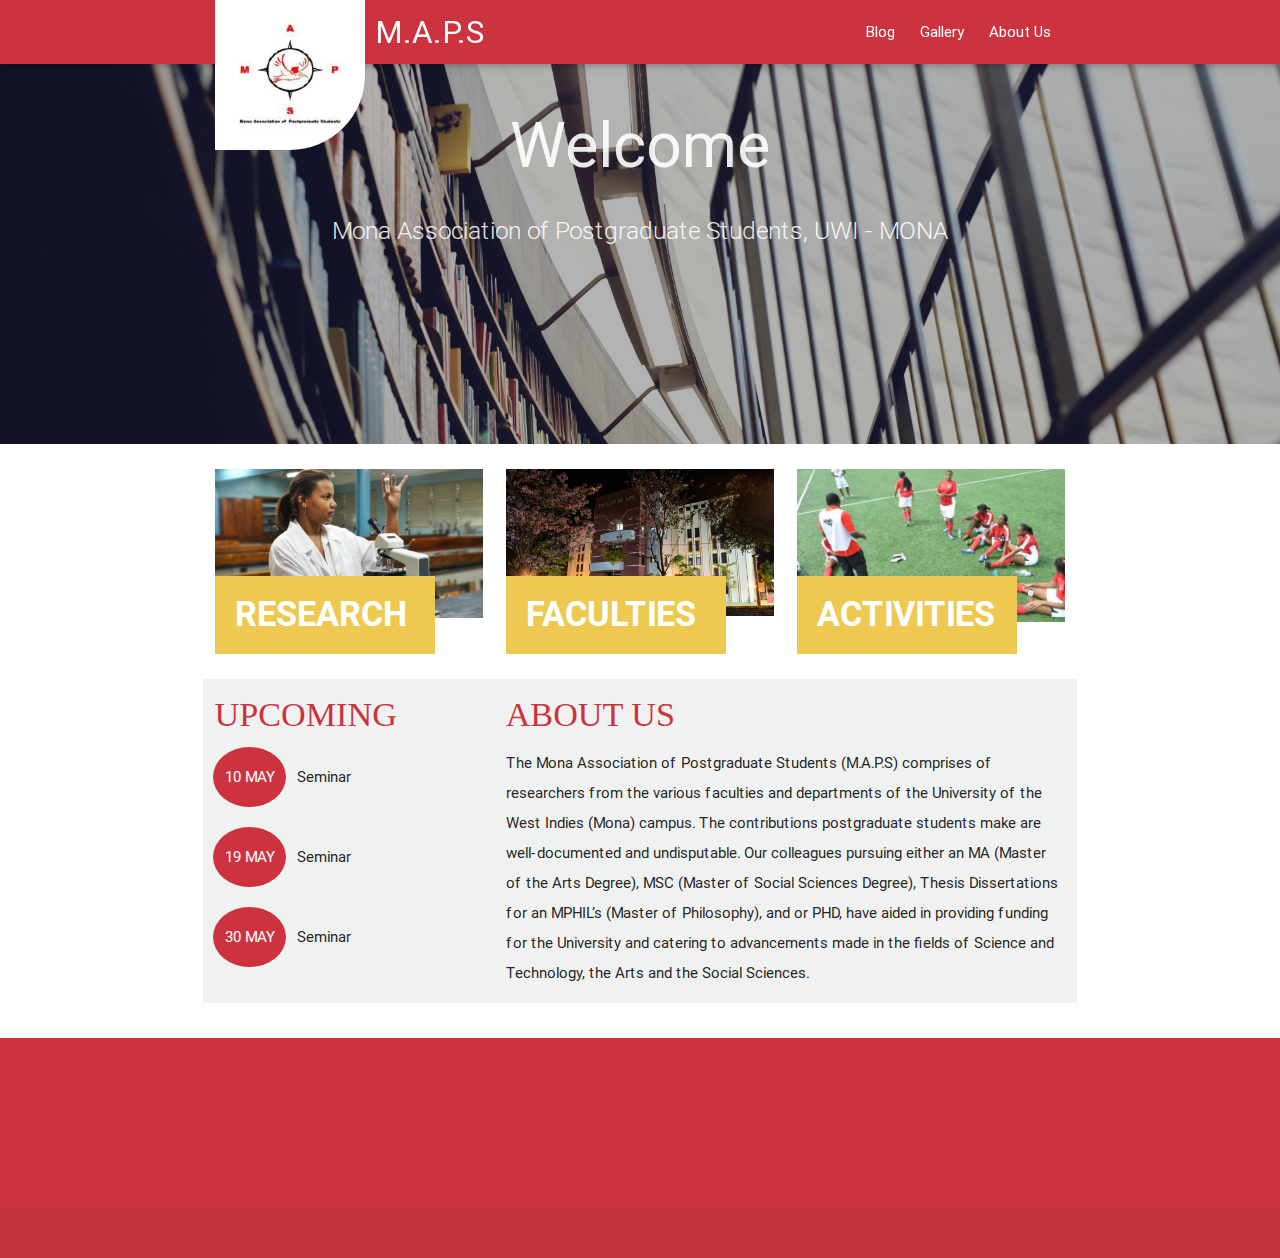
<file: index.html>
<!DOCTYPE html>
<html lang="en">
<head>
  <meta http-equiv="Content-Type" content="text/html; charset=UTF-8"/>
  <meta name="viewport" content="width=device-width, initial-scale=1, maximum-scale=1.0, user-scalable=no"/>
  <title>UWI MAPS</title>

  <!-- CSS  -->
  <link href="css/materialize.min.css" type="text/css" rel="stylesheet" media="screen,projection"/>
  <link href="css/style.css" type="text/css" rel="stylesheet" media="screen,projection"/>
  <link href="css/animate.css" type="text/css" rel="stylesheet" media="screen,projection"/>
  <link rel="icon" type="image/jpg" href="img/logo.jpg">
  <script src="https://code.jquery.com/jquery-2.1.1.min.js"></script>
</head>
<body>
<div class="navbar-fixed wow flipInX">
  <nav id="navbar" role="navigation">
    <div class="nav-wrapper container">
    <img src="img/logo.jpg" class="logo responsive-img" style="height: 150px; width: 150px;">
      <a id="logo-container" href="#" class="brand-logo">M.A.P.S</a>
      <ul class="right hide-on-med-and-down">
        <li><a href="#">About Us</a></li>
      </ul>
      <ul class="right hide-on-med-and-down">
        <li><a href="gallery.html">Gallery</a></li>
      </ul>
      <ul class="right hide-on-med-and-down">
        <li><a href="#">Blog</a></li>
      </ul>

      <ul id="nav-mobile" class="side-nav">
        <li><a href="#">Navbar Link</a></li>
      </ul>
      <a href="#" data-activates="nav-mobile" class="button-collapse"><i class="mdi-navigation-menu"></i></a>
    </div>
  </nav>
</div>

  <div id="index-banner" class="parallax-container">
    <div class="section no-pad-bot">
      <div class="container">
        <br><br>
        <h1 class="header center">Welcome</h1>
        <div class="row center">
          <h5 class="header col s12 light">Mona Association of Postgraduate Students, UWI - MONA</h5>
        </div>
     </div>
    </div>
  </div>


  <div class="container">
    <div class="section">

      <!--   Icon Section   -->
      <div class="row wow slideInLeft" data-wow-delay="1s">
        <div class="col s12 m4 l4">
          <div class="center-span-img">
              <img src="img/img1.png" class="responsive-img">
              <h4>RESEARCH</h4>
          </div>
        </div>
        <div class="col s12 m4 l4">
          <div class="center-span-img">
              <img src="img/img2.jpg" class="responsive-img">
              <h4>FACULTIES</h4>
          </div>
        </div>
        <div class="col s12 m4 l4">
          <div class="center-span-img">
              <img src="img/img3.jpg" class="responsive-img">
              <h4>ACTIVITIES</h4>
          </div>
        </div>
      </div>
    </div>
  </div>

<div class="container">
 <div class="section">
  <div class="row" id="block">

      <div class="col s4 wow slideInLeft" data-wow-delay="1s" id="block">
        <!-- Grey navigation panel -->
        <h4>UPCOMING</h4>
          <div class="row">
            <div class="col s3" id="event-block">
              <p>10 MAY</p>
            </div>
            <div class="col s8">
              <p>Seminar</p>
            </div>
          </div>

          <div class="row">
            <div class="col s3" id="event-block">
              <p>19 MAY</p>
            </div>
            <div class="col s8">
              <p>Seminar</p>
            </div>
          </div>

          <div class="row">
            <div class="col s3" id="event-block">
              <p>30 MAY</p>
            </div>
            <div class="col s8">
              <p>Seminar</p>
            </div>
          </div>
      </div>

      <div class="col s8 wow slideInRight" data-wow-delay="0.75s" id="block">
        <!-- Teal page content  -->
        <h4>ABOUT US</h4>
        <p>
          The Mona Association of Postgraduate Students (M.A.P.S) comprises of researchers from the various faculties and departments of the University of the West Indies (Mona) campus. The contributions postgraduate students make are well-documented and undisputable. Our colleagues pursuing either an MA (Master of the Arts Degree), MSC (Master of Social Sciences Degree), Thesis Dissertations for an MPHIL’s (Master of Philosophy), and or PHD, have aided in providing funding for the University and catering to advancements made in the fields of Science and Technology, the Arts and the Social Sciences.
        </p>
      </div>
    </div>
  </div>
</div>



  <footer class="page-footer">
    <div class="container">
      <div class="row wow slideInRight" data-wow-delay="1s">
        <div class="col l6 s12">
          <h5 class="white-text">UWI MAPS</h5>
          <p class="grey-text text-lighten-4">We are a team of college students working on this project like it's our full time job. </p>


        </div>
        <div class="col l3 s12">
          <h5 class="white-text">       </h5>
        </div>
        <div class="col l3 s12">
          <h5 class="white-text">Contact Us</h5>
          <ul>
            <li><a class="white-text" href="#!">Tel: 876-888-8888</a></li>
            <li><a class="white-text" href="#!">Email: maps@uwimap.com</a></li>
          </ul>
        </div>
      </div>
    </div>
    <div class="footer-copyright">
      <div class="container">

      </div>
    </div>
  </footer>


  <!--  Scripts-->
  
  <script src="js/materialize.js"></script>
  <script src="js/init.js"></script>
  <script src="js/wow.min.js"></script>
  <script>
   new WOW().init();
  </script>

  </body>
</html>
</file>
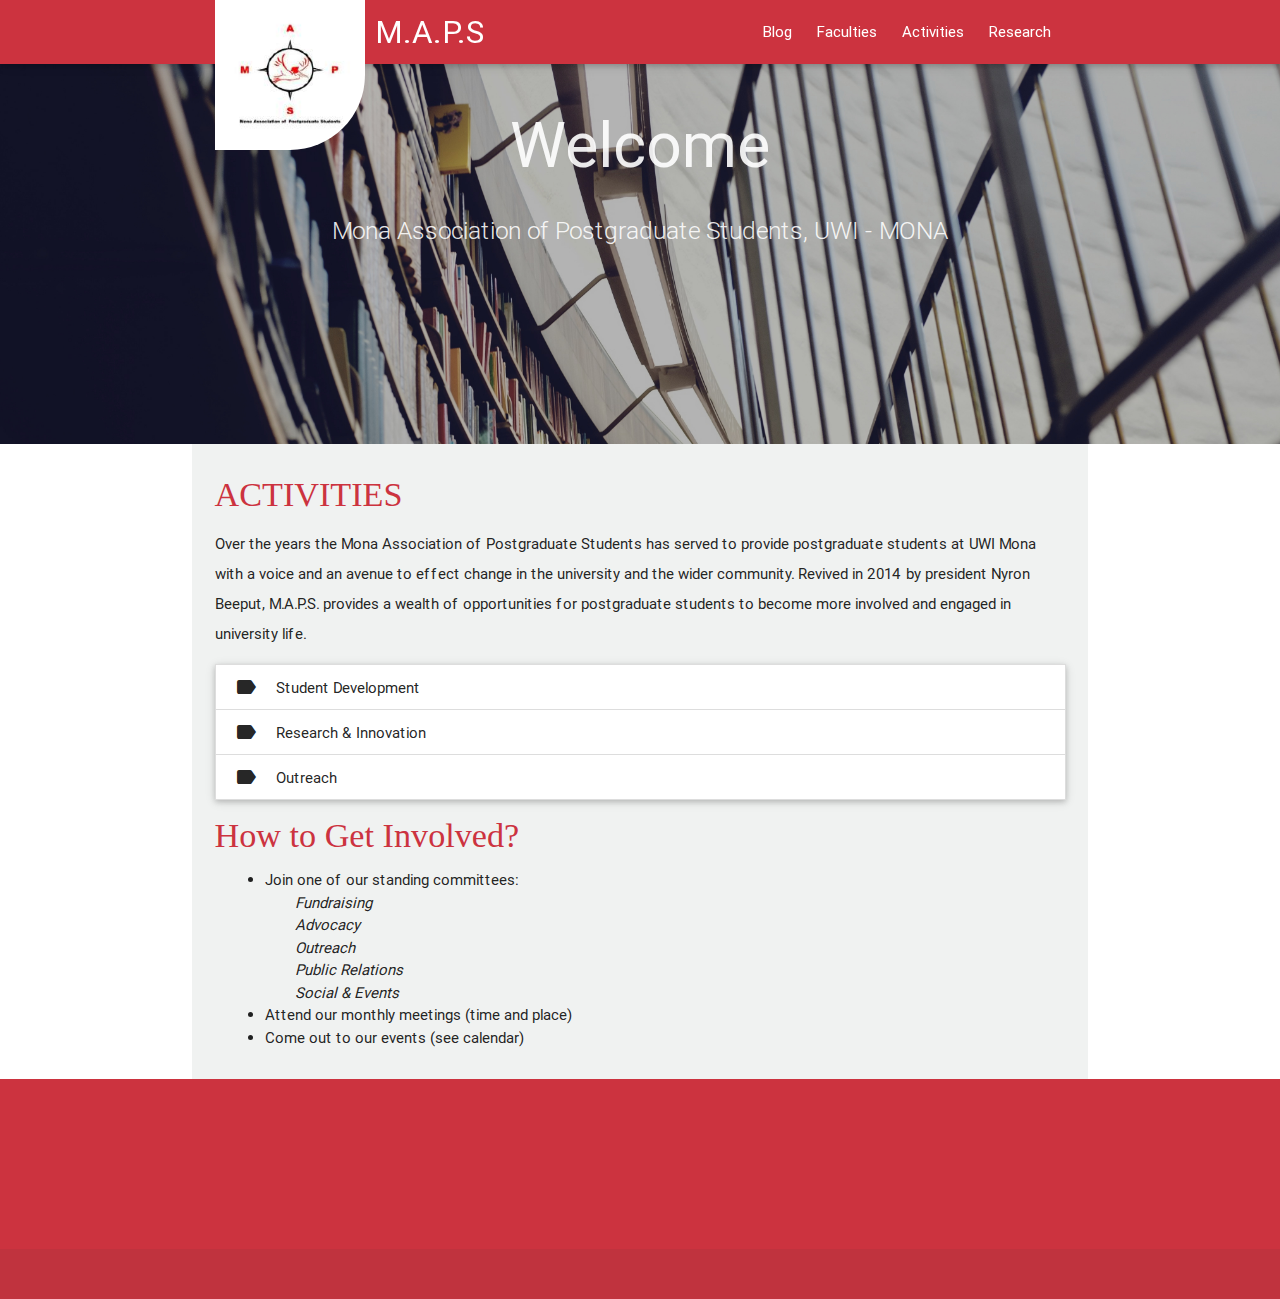
<file: activities.html>
<!DOCTYPE html>
<html lang="en">
<head>
  <meta http-equiv="Content-Type" content="text/html; charset=UTF-8"/>
  <meta name="viewport" content="width=device-width, initial-scale=1, maximum-scale=1.0, user-scalable=no"/>
  <title>UWI MAPS</title>

  <!-- CSS  -->
  <link href="css/materialize.min.css" type="text/css" rel="stylesheet" media="screen,projection"/>
  <link href="css/style.css" type="text/css" rel="stylesheet" media="screen,projection"/>
  <link href="css/animate.css" type="text/css" rel="stylesheet" media="screen,projection"/>
  <link rel="icon" type="image/jpg" href="img/logo.jpg">
  <link href="https://fonts.googleapis.com/icon?family=Material+Icons" rel="stylesheet">
  <script src="https://code.jquery.com/jquery-2.1.1.min.js"></script>
</head>
<body>
<div class="navbar-fixed wow flipInX">
  <nav id="navbar" role="navigation">
    <div class="nav-wrapper container">
    <img src="img/logo.jpg" class="logo responsive-img hide-on-med-and-down" style="height: 150px; width: 150px;">
      <a id="logo-container" href="#" class="brand-logo">M.A.P.S</a>
      <ul class="right hide-on-med-and-down">
        <li><a href="research.html">Research</a></li>
      </ul>
      <ul class="right hide-on-med-and-down">
        <li><a href="activities.html">Activities</a></li>
      </ul>
      <ul class="right hide-on-med-and-down">
        <li><a href="faculties.html">Faculties</a></li>
      </ul>
      <ul class="right hide-on-med-and-down">
        <li><a href="#">Blog</a></li>
      </ul>

      <ul id="nav-mobile" class="side-nav">
        <li><a href="research.html">Research</a></li>
        <li><a href="activities.html">Activities</a></li>
        <li><a href="faculties.html">Faculties</a></li>
        <li><a href="#">Blog</a></li>
      </ul>
      <a href="#" data-activates="nav-mobile" class="button-collapse"><i class="mdi-navigation-menu"></i></a>
    </div>
  </nav>
</div>

  <div id="index-banner" class="parallax-container">
    <div class="section no-pad-bot">
      <div class="container">
        <br><br>
        <h1 class="header center">Welcome</h1>
        <div class="row center">
          <h5 class="header col s12 light">Mona Association of Postgraduate Students, UWI - MONA</h5>
        </div>
     </div>
    </div>
  </div>


  <div class="container" id="block">
    <div class="section">
      <h4>ACTIVITIES</h4>
      <p>
        Over the years the Mona Association of Postgraduate Students has served to provide postgraduate students at UWI Mona with a voice and an avenue to effect change in the university and the wider community. Revived in 2014 by president Nyron Beeput, M.A.P.S. provides a wealth of opportunities for postgraduate students to become more involved and engaged in university life.
      </p>

      <!--   Collapse Section   -->
      <ul class="collapsible" data-collapsible="accordion">
        <li>
          <div class="collapsible-header"><i class="large material-icons">label</i>Student Development</div>
          <div class="collapsible-body"><p>M.A.P.S. hosts a series of seminars and workshops aimed at educating and developing postgraduate students academically, professionally and socially. These workshops help students through many of the tricky issues and processes that accompany being a postgraduate student. We also offer a Financial Assistance Programme through the Guild of Students specific to helping graduate students in need of assistance with funding their education.</p></div>
        </li>
        <li>
          <div class="collapsible-header"><i class="large material-icons">label</i>Research & Innovation</div>
          <div class="collapsible-body"><p>This year, we intend to focus on the partnership of research & innovation at the university with the outside community. We hope to publish an academic journal to showcase the research being conducted at the university, and to host a business mixer to provide networking opportunities for graduate students, and facilitate discussion between university students and staff and members of corporate Jamaica.</p></div>
        </li>
        <li>
          <div class="collapsible-header"><i class="large material-icons">label</i>Outreach</div>
          <div class="collapsible-body"><p>The HOPE project, which is a partnership with the Guild External Affairs Committee, is an outreach programme which targets students at the CSEC and GSAT level to provide with education and mentorship through tutoring. MAPS CARES is another outreach project in which we raise funds to assist the Mona Basic School with renovations and maintenance.</p></div>
        </li>
      </ul>

      <h4>How to Get Involved?</h4>
      <ul class="obj">
        <li>Join one of our standing committees:</li>
          <ul class="obj1">
            <li>Fundraising</li>
            <li>Advocacy</li>
            <li>Outreach</li>
            <li>Public Relations</li>
            <li>Social & Events</li>
          </ul>
        <li>Attend our monthly meetings (time and place)</li>
        <li>Come out to our events (see calendar)</li>
      </ul>
    </div>
  </div>

  <footer class="page-footer">
    <div class="container">
      <div class="row wow slideInRight" data-wow-delay="1s">
        <div class="col l6 s12">
          <h5 class="white-text">UWI MAPS</h5>
          <p class="grey-text text-lighten-4">We are a team of college students working on this project like it's our full time job. </p>


        </div>
        <div class="col l3 s12">
          <h5 class="white-text">       </h5>
        </div>
        <div class="col l3 s12">
          <h5 class="white-text">Contact Us</h5>
          <ul>
            <li><a class="white-text" href="#!">Tel: 876-888-8888</a></li>
            <li><a class="white-text" href="#!">Email: maps@uwimap.com</a></li>
          </ul>
        </div>
      </div>
    </div>
    <div class="footer-copyright">
      <div class="container">

      </div>
    </div>
  </footer>


  <!--  Scripts-->
  
  <script src="js/materialize.js"></script>
  <script src="js/init.js"></script>
  <script src="js/wow.min.js"></script>
  <script>
   new WOW().init();
  </script>
  <script type="text/javascript">
    $(document).ready(function(){
        $('.collapsible').collapsible({
          accordion : false // A setting that changes the collapsible behavior to expandable instead of the default accordion style
        });
    });
  </script>

  </body>
</html>
</file>
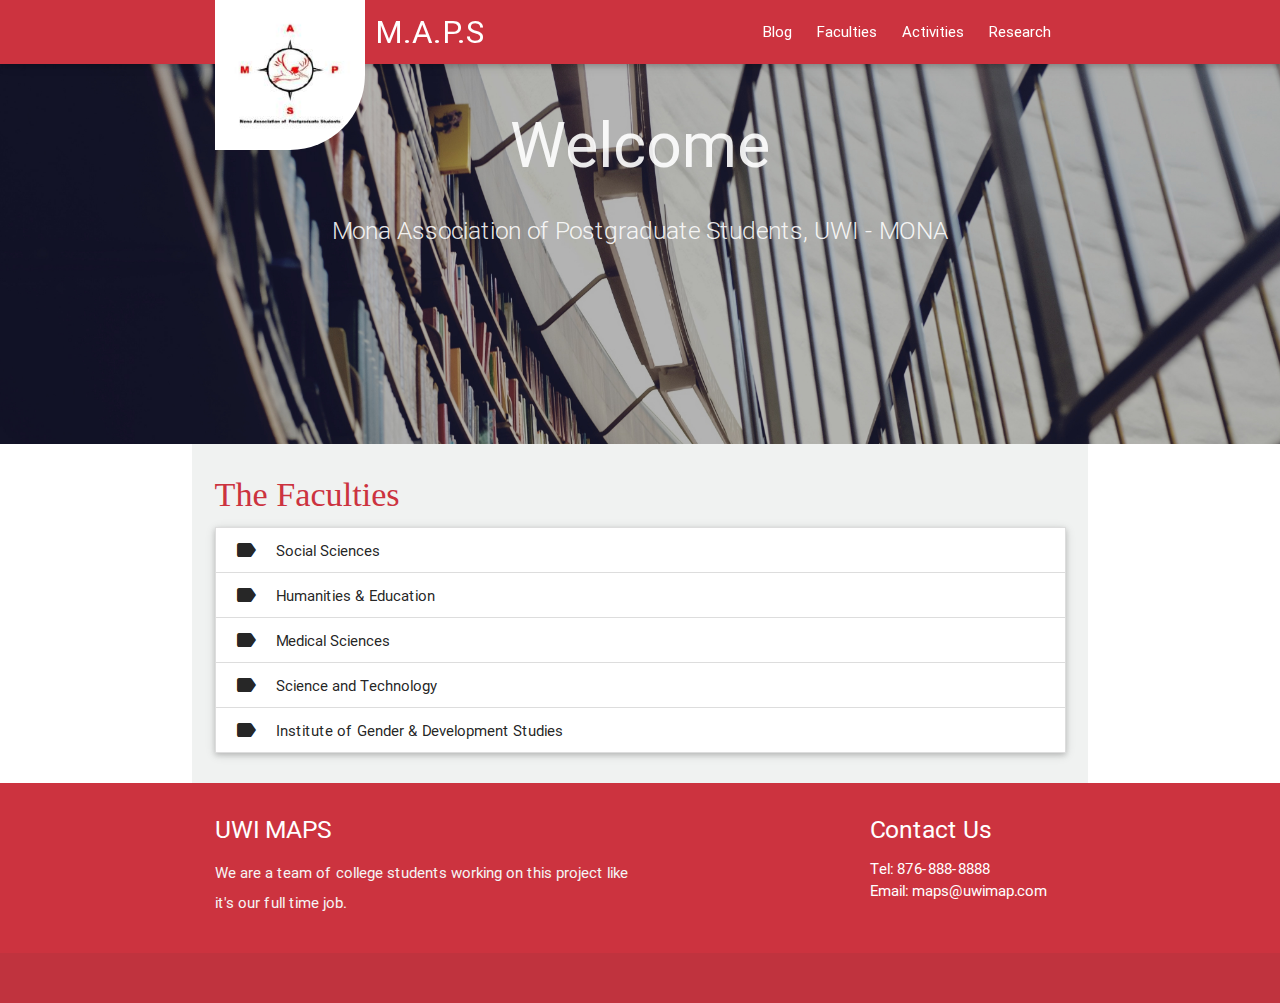
<file: faculties.html>
<!DOCTYPE html>
<html lang="en">
<head>
  <meta http-equiv="Content-Type" content="text/html; charset=UTF-8"/>
  <meta name="viewport" content="width=device-width, initial-scale=1, maximum-scale=1.0, user-scalable=no"/>
  <title>UWI MAPS</title>

  <!-- CSS  -->
  <link href="css/materialize.min.css" type="text/css" rel="stylesheet" media="screen,projection"/>
  <link href="css/style.css" type="text/css" rel="stylesheet" media="screen,projection"/>
  <link href="css/animate.css" type="text/css" rel="stylesheet" media="screen,projection"/>
  <link rel="icon" type="image/jpg" href="img/logo.jpg">
  <link href="https://fonts.googleapis.com/icon?family=Material+Icons" rel="stylesheet">
  <script src="https://code.jquery.com/jquery-2.1.1.min.js"></script>
</head>
<body>
<div class="navbar-fixed wow flipInX">
  <nav id="navbar" role="navigation">
    <div class="nav-wrapper container">
    <img src="img/logo.jpg" class="logo responsive-img hide-on-med-and-down" style="height: 150px; width: 150px;">
      <a id="logo-container" href="#" class="brand-logo">M.A.P.S</a>
      <ul class="right hide-on-med-and-down">
        <li><a href="research.html">Research</a></li>
      </ul>
      <ul class="right hide-on-med-and-down">
        <li><a href="activities.html">Activities</a></li>
      </ul>
      <ul class="right hide-on-med-and-down">
        <li><a href="faculties.html">Faculties</a></li>
      </ul>
      <ul class="right hide-on-med-and-down">
        <li><a href="#">Blog</a></li>
      </ul>

      <ul id="nav-mobile" class="side-nav">
        <li><a href="research.html">Research</a></li>
        <li><a href="activities.html">Activities</a></li>
        <li><a href="faculties.html">Faculties</a></li>
        <li><a href="#">Blog</a></li>
      </ul>
      <a href="#" data-activates="nav-mobile" class="button-collapse"><i class="mdi-navigation-menu"></i></a>
    </div>
  </nav>
</div>

  <div id="index-banner" class="parallax-container">
    <div class="section no-pad-bot">
      <div class="container">
        <br><br>
        <h1 class="header center">Welcome</h1>
        <div class="row center">
          <h5 class="header col s12 light">Mona Association of Postgraduate Students, UWI - MONA</h5>
        </div>
     </div>
    </div>
  </div>


  <div class="container" id="block">
    <div class="section">
      <h4>The Faculties</h4>

      <!--   Collapse Section   -->
      <ul class="collapsible" data-collapsible="accordion">
        <li>
          <div class="collapsible-header"><i class="large material-icons">label</i>Social Sciences</div>
          <div class="collapsible-body"><p>The faculty of Social Sciences is a diverse faculty with a variety of both taught and research graduate programs with degree offerings in Masters of Science, Masters of Philosophy, and PhD programs. The faculty offers programs in the fields of economics, government, accounting, management information systems, the behavioural sciences, business administration, and many more. Each department is equipped with well-qualified lecturers and staff who are especially helpful towards graduate students. As one of the larger faculties, Social Sciences provides many opportunities for graduate students to display their work via several annual conferences with the vision that each student can contribute to regional development through learning and research..</p></div>
        </li>
        <li>
          <div class="collapsible-header"><i class="large material-icons">label</i>Humanities & Education</div>
          <div class="collapsible-body"><p>The Faculty of Humanities and Education boasts “a long tradition for excellence in teaching and pioneering research” on the University campus. Many departments have made invaluable contributions to various outside entities as well, such as the work of the Caribbean Examinations Council (CXC), and to the Joint Board of Teacher Education. Through these contributions, the Faculty has asserted itself as a strong contributor to the development of regional thinking, and to the building of Caribbean identities. 
The faculty offers a number of postgraduate programmes including postgraduate diplomas, a Masters by coursework (Master of Arts or Master of Education), a Research Masters (Master of Philosophy), or a PhD (Doctor of Philosophy). These programmes span across several disciplines, including cultural studies, education, history, library studies, linguistics, literature, media and communication, modern languages and philosophy. </p></div>
        </li>
        <li>
          <div class="collapsible-header"><i class="large material-icons">label</i>Medical Sciences</div>
          <div class="collapsible-body"><p>The Faculty of Medical Sciences offers a range of over 50 graduate programs: Master of Science (M.Sc.), Master of Philosophy (M.Phil), Doctor of Philosophy (Ph.D), Master of Public Health (MPH), and Doctorate in Medicine (DM) in various departments:</p>
          <ul class="obj">
            <li> Basic Medical Sciences </li>
            <li> Community Health & Psychiatry </li>
            <li>Medicine</li>
            <li>Microbiology</li>
            <li> Child & Adolescent Health</li>
            <li>Pathology</li>
            <li>Surgery, Radiology, Anaesthesia & Intensive Care </li>
            <li>Nursing</li>
          </ul>
          <p>
            With such a large portfolio of programmes, bringing together a range of disciplines from several departments, the faculty creates a powerhouse of scientific research and teaching. Thus achieving high standards of excellence in educational and research programs and providing outstanding contribution to the health sciences of the entire region.
          </p>
          </div>
        </li>
        <li>
          <div class="collapsible-header"><i class="large material-icons">label</i>Science and Technology</div>
          <div class="collapsible-body"><p>The faculty of Science and Technology, previously the Faculty of Pure and Applied Sciences, offers to the world a total of 51 postgraduate degrees and diplomas spread across 4 main classifications; Diploma, Master of Science (Msc.), Master of Philosophy (MPhil.) & Doctor of Philosophy (PhD.)<br>
          The faculty currently provides postgraduate programs from 6 of their 7 departments:</p>
          <ul class="obj">
            <li>Chemistry</li>
            <li>Computing</li>
            <li>Geography and Geology</li>
            <li>Life Sciences</li>
            <li>Mathematics</li>
            <li>Physics</li>
          </ul>
          <p>
            The department of Engineering has recently been introduced to the Mona campus and as such is only offering Undergraduate courses at this time. Its future is bright however and in the years to come, will add significant value to the betterment of higher education. Some of the prominent research units and centers for the Island of Jamaica are situated within the faculty as well. This enables persons to take a practical approach to research and data gathering with all the facilities being “in-house”. The units and centers available are:
          </p>
          <ul class="obj">
            <li> The Biotechnology Center</li>
            <li> Center for Marine Sciences</li>
            <li> Earthquake Unit</li>
            <li> Electron Microscopy Units</li>
            <li> Mona Institute of Applied Sciences</li>
            <li>Natural Products Institute</li>
          </ul>
          <p>The Faculty, with its wide cross section of departments, postgraduate degrees and diplomas is the perfect choice for persons seeking to further their studies in a specific field, or to bridge the gap between their previous education and current worldly and technological developments.</p>
          </div>
        </li>
        <li>
          <div class="collapsible-header"><i class="large material-icons">label</i>Institute of Gender & Development Studies</div>
          <div class="collapsible-body"><p>University Director: Professor Verene Shepherd, B.A., MPhil. (UWI.), Ph.D. (Cantab.) Established in 1993, the Institute for Gender and Development Studies is an autonomous interdisciplinary entity, which aims, through its programme of teaching, research and outreach, to question historically accepted theories and explanations about society, sexuality and human behaviour, as well as to critically examine the origins of power differences between and among men, women and other genders and the range of factors which account for these differences. <br> Programmes Offered:</p>
          <ul class="obj">
            <li> MSc and MPhil / PhD in Gender and Development Studies</li>
            <li> MPhil / PhD Gender & Development Studies</li>
            <li> MSc Gender and Development Studies</li>
            <li> MPhil Gender and Development Studies</li>
            <li> PhD Gender & Development Studies</li>
          </ul>
          </div>
        </li>
      </ul>

     
    </div>
  </div>

  <footer class="page-footer">
    <div class="container">
      <div class="row wow slideInRight" data-wow-delay="1s">
        <div class="col l6 s12">
          <h5 class="white-text">UWI MAPS</h5>
          <p class="grey-text text-lighten-4">We are a team of college students working on this project like it's our full time job. </p>


        </div>
        <div class="col l3 s12">
          <h5 class="white-text">       </h5>
        </div>
        <div class="col l3 s12">
          <h5 class="white-text">Contact Us</h5>
          <ul>
            <li><a class="white-text" href="#!">Tel: 876-888-8888</a></li>
            <li><a class="white-text" href="#!">Email: maps@uwimap.com</a></li>
          </ul>
        </div>
      </div>
    </div>
    <div class="footer-copyright">
      <div class="container">

      </div>
    </div>
  </footer>


  <!--  Scripts-->
  
  <script src="js/materialize.js"></script>
  <script src="js/init.js"></script>
  <script src="js/wow.min.js"></script>
  <script>
   new WOW().init();
  </script>
  <script type="text/javascript">
    $(document).ready(function(){
        $('.collapsible').collapsible({
          accordion : false // A setting that changes the collapsible behavior to expandable instead of the default accordion style
        });
    });
  </script>

  </body>
</html>
</file>
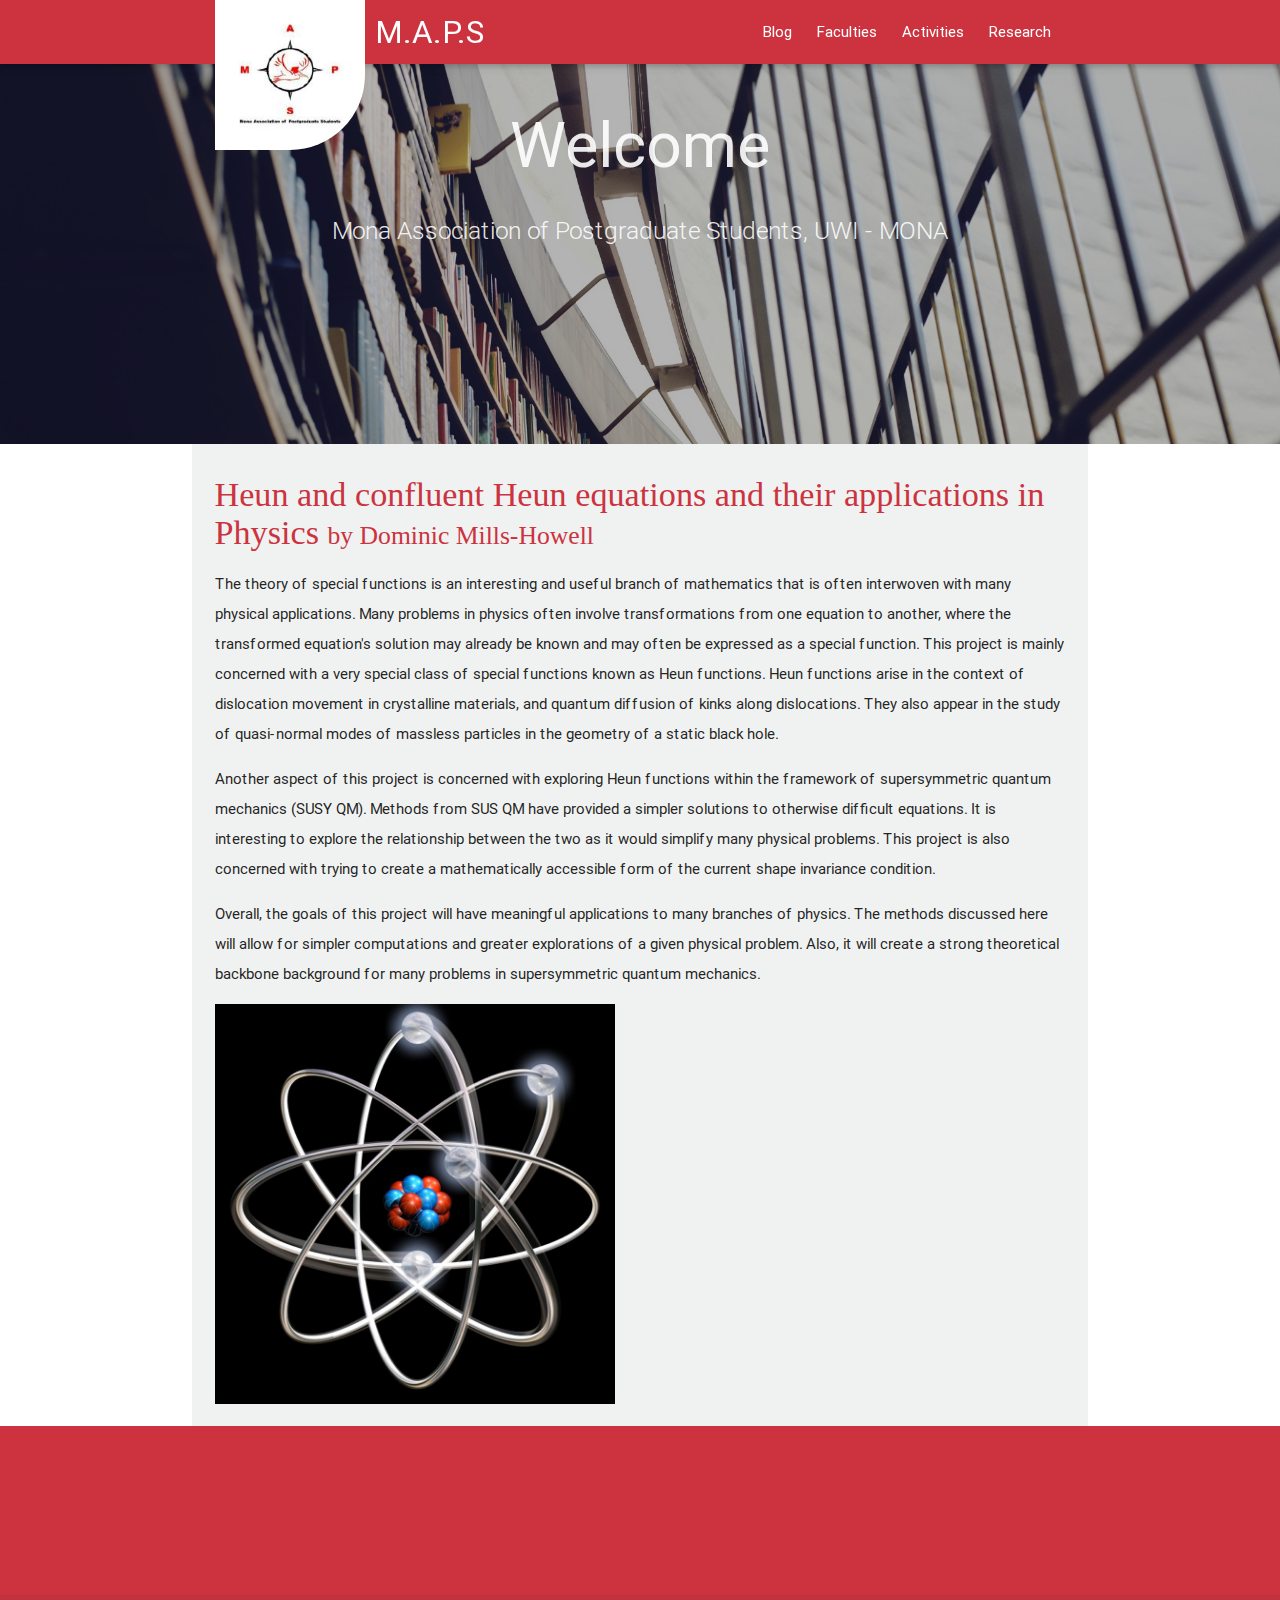
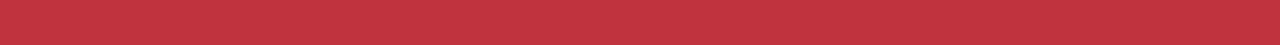
<file: research-by-dominic-mills-howell.html>
<!DOCTYPE html>
<html lang="en">
<head>
  <meta http-equiv="Content-Type" content="text/html; charset=UTF-8"/>
  <meta name="viewport" content="width=device-width, initial-scale=1, maximum-scale=1.0, user-scalable=no"/>
  <title>UWI MAPS</title>

  <!-- CSS  -->
  <link href="css/materialize.min.css" type="text/css" rel="stylesheet" media="screen,projection"/>
  <link href="css/style.css" type="text/css" rel="stylesheet" media="screen,projection"/>
  <link href="css/animate.css" type="text/css" rel="stylesheet" media="screen,projection"/>
  <link rel="icon" type="image/jpg" href="img/logo.jpg">
  <link href="https://fonts.googleapis.com/icon?family=Material+Icons" rel="stylesheet">
  <script src="https://code.jquery.com/jquery-2.1.1.min.js"></script>
</head>
<body>
<div class="navbar-fixed wow flipInX">
  <nav id="navbar" role="navigation">
    <div class="nav-wrapper container">
    <img src="img/logo.jpg" class="logo responsive-img hide-on-med-and-down" style="height: 150px; width: 150px;">
      <a id="logo-container" href="#" class="brand-logo">M.A.P.S</a>
      <ul class="right hide-on-med-and-down">
        <li><a href="research.html">Research</a></li>
      </ul>
      <ul class="right hide-on-med-and-down">
        <li><a href="activities.html">Activities</a></li>
      </ul>
      <ul class="right hide-on-med-and-down">
        <li><a href="faculties.html">Faculties</a></li>
      </ul>
      <ul class="right hide-on-med-and-down">
        <li><a href="#">Blog</a></li>
      </ul>

      <ul id="nav-mobile" class="side-nav">
        <li><a href="research.html">Research</a></li>
        <li><a href="activities.html">Activities</a></li>
        <li><a href="faculties.html">Faculties</a></li>
        <li><a href="#">Blog</a></li>
      </ul>
      <a href="#" data-activates="nav-mobile" class="button-collapse"><i class="mdi-navigation-menu"></i></a>
    </div>
  </nav>
</div>

  <div id="index-banner" class="parallax-container">
    <div class="section no-pad-bot">
      <div class="container">
        <br><br>
        <h1 class="header center">Welcome</h1>
        <div class="row center">
          <h5 class="header col s12 light">Mona Association of Postgraduate Students, UWI - MONA</h5>
        </div>
     </div>
    </div>
  </div>


  <div class="container" id="block">
    <div class="section">
      <h4>Heun and confluent Heun equations and their applications in Physics <small>by Dominic Mills-Howell</small></h4>

      <!-- Section   -->
      <p>
        The theory of special functions is an interesting and useful branch of mathematics that is often interwoven with many physical applications. Many problems in physics often involve transformations from one equation to another, where the transformed equation's solution may already be known and may often be expressed as a special function. This project is mainly concerned with a very special class of special functions known as Heun functions. Heun functions arise in the context of dislocation movement in crystalline materials, and quantum diffusion of kinks along dislocations. They also appear in the study of quasi-normal modes of massless particles in the geometry of a static black hole.
      </p>
      <p>
        Another aspect of this project is concerned with exploring Heun functions within the framework of supersymmetric quantum mechanics (SUSY QM). Methods from SUS QM have provided a simpler solutions to otherwise difficult equations. It is interesting to explore the relationship between the two as it would simplify many physical problems. This project is also concerned with trying to create a mathematically accessible form of the current shape invariance condition. 
      </p>
      <p>
        Overall, the goals of this project will have meaningful applications to many branches of physics. The methods discussed here will allow for simpler computations and greater explorations of a given physical problem. Also, it will create a strong theoretical backbone background for many problems in supersymmetric quantum mechanics.
      </p>
       <img class="materialboxed" width="400" src="img/re2.jpg">
     
    </div>
  </div>

  <footer class="page-footer">
    <div class="container">
      <div class="row wow slideInRight" data-wow-delay="1s">
        <div class="col l6 s12">
          <h5 class="white-text">UWI MAPS</h5>
          <p class="grey-text text-lighten-4">We are a team of college students working on this project like it's our full time job. </p>


        </div>
        <div class="col l3 s12">
          <h5 class="white-text">       </h5>
        </div>
        <div class="col l3 s12">
          <h5 class="white-text">Contact Us</h5>
          <ul>
            <li><a class="white-text" href="#!">Tel: 876-888-8888</a></li>
            <li><a class="white-text" href="#!">Email: maps@uwimap.com</a></li>
          </ul>
        </div>
      </div>
    </div>
    <div class="footer-copyright">
      <div class="container">

      </div>
    </div>
  </footer>


  <!--  Scripts-->
  
  <script src="js/materialize.js"></script>
  <script src="js/init.js"></script>
  <script src="js/wow.min.js"></script>
  <script>
   new WOW().init();
  </script>
  <script type="text/javascript">
    $(document).ready(function(){
        $('.collapsible').collapsible({
          accordion : false // A setting that changes the collapsible behavior to expandable instead of the default accordion style
        });
    });
  </script>

  </body>
</html>
</file>
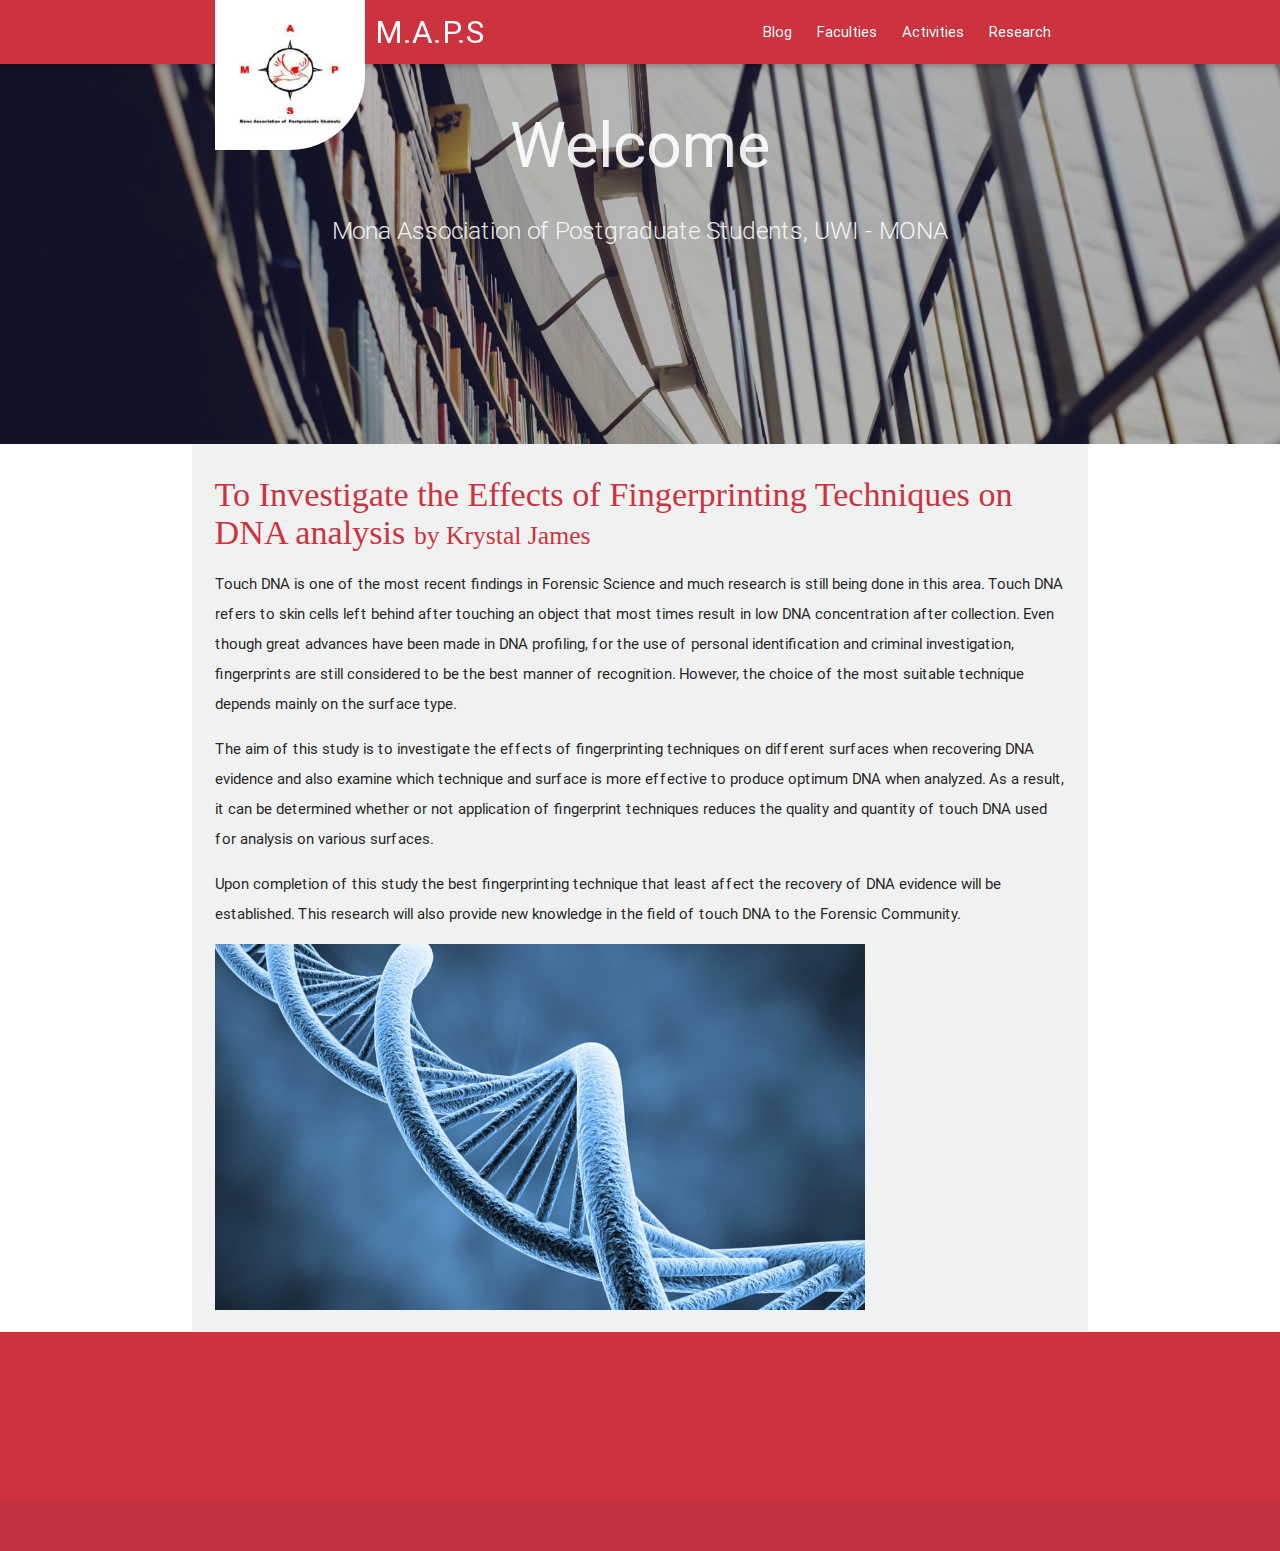
<file: research-by-krystal-james.html>
<!DOCTYPE html>
<html lang="en">
<head>
  <meta http-equiv="Content-Type" content="text/html; charset=UTF-8"/>
  <meta name="viewport" content="width=device-width, initial-scale=1, maximum-scale=1.0, user-scalable=no"/>
  <title>UWI MAPS</title>

  <!-- CSS  -->
  <link href="css/materialize.min.css" type="text/css" rel="stylesheet" media="screen,projection"/>
  <link href="css/style.css" type="text/css" rel="stylesheet" media="screen,projection"/>
  <link href="css/animate.css" type="text/css" rel="stylesheet" media="screen,projection"/>
  <link rel="icon" type="image/jpg" href="img/logo.jpg">
  <link href="https://fonts.googleapis.com/icon?family=Material+Icons" rel="stylesheet">
  <script src="https://code.jquery.com/jquery-2.1.1.min.js"></script>
</head>
<body>
<div class="navbar-fixed wow flipInX">
  <nav id="navbar" role="navigation">
    <div class="nav-wrapper container">
    <img src="img/logo.jpg" class="logo responsive-img hide-on-med-and-down" style="height: 150px; width: 150px;">
      <a id="logo-container" href="#" class="brand-logo">M.A.P.S</a>
      <ul class="right hide-on-med-and-down">
        <li><a href="research.html">Research</a></li>
      </ul>
      <ul class="right hide-on-med-and-down">
        <li><a href="activities.html">Activities</a></li>
      </ul>
      <ul class="right hide-on-med-and-down">
        <li><a href="faculties.html">Faculties</a></li>
      </ul>
      <ul class="right hide-on-med-and-down">
        <li><a href="#">Blog</a></li>
      </ul>

      <ul id="nav-mobile" class="side-nav">
        <li><a href="research.html">Research</a></li>
        <li><a href="activities.html">Activities</a></li>
        <li><a href="faculties.html">Faculties</a></li>
        <li><a href="#">Blog</a></li>
      </ul>
      <a href="#" data-activates="nav-mobile" class="button-collapse"><i class="mdi-navigation-menu"></i></a>
    </div>
  </nav>
</div>

  <div id="index-banner" class="parallax-container">
    <div class="section no-pad-bot">
      <div class="container">
        <br><br>
        <h1 class="header center">Welcome</h1>
        <div class="row center">
          <h5 class="header col s12 light">Mona Association of Postgraduate Students, UWI - MONA</h5>
        </div>
     </div>
    </div>
  </div>


  <div class="container" id="block">
    <div class="section">
      <h4>To Investigate the Effects of Fingerprinting Techniques on DNA analysis <small>by Krystal James</small></h4>

      <!-- Section   -->
      <p>
        Touch DNA is one of the most recent findings in Forensic Science and much research is still being done in this area. Touch DNA refers to skin cells left behind after touching an object that most times result in low DNA concentration after collection. Even though great advances have been made in DNA profiling, for the use of personal identification and criminal investigation, fingerprints are still considered to be the best manner of recognition. However, the choice of the most suitable technique depends mainly on the surface type.
      </p>
      <p>
        The aim of this study is to investigate the effects of fingerprinting techniques on different surfaces when recovering DNA evidence and also examine which technique and surface is more effective to produce optimum DNA when analyzed. As a result, it can be determined whether or not application of fingerprint techniques reduces the quality and quantity of touch DNA used for analysis on various surfaces. 
      </p>
      <p>
        Upon completion of this study the best fingerprinting technique that least affect the recovery of DNA evidence will be established. This research will also provide new knowledge in the field of touch DNA to the Forensic Community.
      </p>
       <img class="materialboxed" width="650" src="img/re1.jpg">
     
    </div>
  </div>

  <footer class="page-footer">
    <div class="container">
      <div class="row wow slideInRight" data-wow-delay="1s">
        <div class="col l6 s12">
          <h5 class="white-text">UWI MAPS</h5>
          <p class="grey-text text-lighten-4">We are a team of college students working on this project like it's our full time job. </p>


        </div>
        <div class="col l3 s12">
          <h5 class="white-text">       </h5>
        </div>
        <div class="col l3 s12">
          <h5 class="white-text">Contact Us</h5>
          <ul>
            <li><a class="white-text" href="#!">Tel: 876-888-8888</a></li>
            <li><a class="white-text" href="#!">Email: maps@uwimap.com</a></li>
          </ul>
        </div>
      </div>
    </div>
    <div class="footer-copyright">
      <div class="container">

      </div>
    </div>
  </footer>


  <!--  Scripts-->
  
  <script src="js/materialize.js"></script>
  <script src="js/init.js"></script>
  <script src="js/wow.min.js"></script>
  <script>
   new WOW().init();
  </script>
  <script type="text/javascript">
    $(document).ready(function(){
        $('.collapsible').collapsible({
          accordion : false // A setting that changes the collapsible behavior to expandable instead of the default accordion style
        });
    });
  </script>

  </body>
</html>
</file>
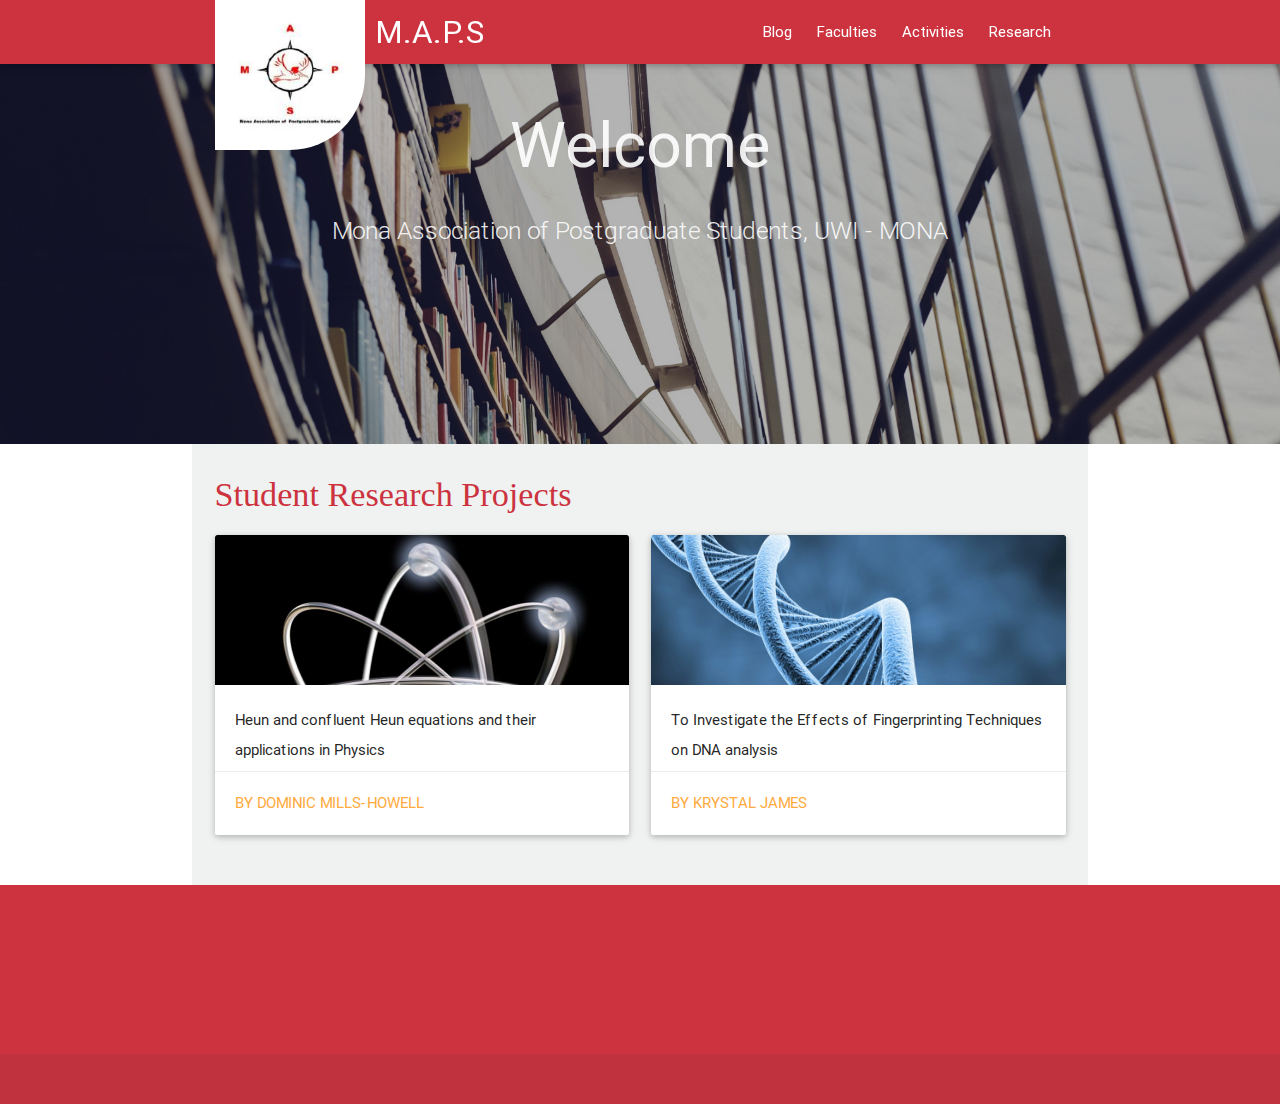
<file: research.html>
<!DOCTYPE html>
<html lang="en">
<head>
  <meta http-equiv="Content-Type" content="text/html; charset=UTF-8"/>
  <meta name="viewport" content="width=device-width, initial-scale=1, maximum-scale=1.0, user-scalable=no"/>
  <title>Research | UWI MAPS</title>

  <!-- CSS  -->
  <link href="css/materialize.min.css" type="text/css" rel="stylesheet" media="screen,projection"/>
  <link href="css/style.css" type="text/css" rel="stylesheet" media="screen,projection"/>
  <link href="css/animate.css" type="text/css" rel="stylesheet" media="screen,projection"/>
  <link rel="icon" type="image/jpg" href="img/logo.jpg">
  <link href="https://fonts.googleapis.com/icon?family=Material+Icons" rel="stylesheet">
  <script src="https://code.jquery.com/jquery-2.1.1.min.js"></script>
</head>
<body>
<div class="navbar-fixed wow flipInX">
  <nav id="navbar" role="navigation">
    <div class="nav-wrapper container">
    <img src="img/logo.jpg" class="logo responsive-img hide-on-med-and-down" style="height: 150px; width: 150px;">
      <a id="logo-container" href="#" class="brand-logo">M.A.P.S</a>
      <ul class="right hide-on-med-and-down">
        <li><a href="research.html">Research</a></li>
      </ul>
      <ul class="right hide-on-med-and-down">
        <li><a href="activities.html">Activities</a></li>
      </ul>
      <ul class="right hide-on-med-and-down">
        <li><a href="faculties.html">Faculties</a></li>
      </ul>
      <ul class="right hide-on-med-and-down">
        <li><a href="#">Blog</a></li>
      </ul>

      <ul id="nav-mobile" class="side-nav">
        <li><a href="research.html">Research</a></li>
        <li><a href="activities.html">Activities</a></li>
        <li><a href="faculties.html">Faculties</a></li>
        <li><a href="#">Blog</a></li>
      </ul>
      <a href="#" data-activates="nav-mobile" class="button-collapse"><i class="mdi-navigation-menu"></i></a>
    </div>
  </nav>
</div>

  <div id="index-banner" class="parallax-container">
    <div class="section no-pad-bot">
      <div class="container">
        <br><br>
        <h1 class="header center">Welcome</h1>
        <div class="row center">
          <h5 class="header col s12 light">Mona Association of Postgraduate Students, UWI - MONA</h5>
        </div>
     </div>
    </div>
  </div>


  <div class="container" id="block">
    <div class="section">
      <h4>Student Research Projects</h4>

      <!-- Section   -->
      <div class="row">
        <div class="col s12 m6 l6">
          <div class="card small">
            <div class="card-image">
              <img src="img/re2.jpg">
              <span class="card-title"></span>
            </div>
            <div class="card-content">
              <p>Heun and confluent Heun equations and their applications in Physics</p>
            </div>
            <div class="card-action">
              <a href="research-by-dominic-mills-howell.html">by Dominic Mills-Howell</a>
            </div>
          </div>
        </div>
    
        <div class="col s12 m6 l6">
          <div class="card small">
            <div class="card-image">
              <img src="img/re1.jpg">
              <span class="card-title"> </span>
            </div>
            <div class="card-content">
              <p>To Investigate the Effects of Fingerprinting Techniques on DNA analysis</p>
            </div>
            <div class="card-action">
              <a href="research-by-krystal-james.html">by Krystal James</a>
            </div>
          </div>
        </div>
      </div>

     
    </div>
  </div>

  <footer class="page-footer">
    <div class="container">
      <div class="row wow slideInRight" data-wow-delay="1s">
        <div class="col l6 s12">
          <h5 class="white-text">UWI MAPS</h5>
          <p class="grey-text text-lighten-4">We are a team of college students working on this project like it's our full time job. </p>


        </div>
        <div class="col l3 s12">
          <h5 class="white-text">       </h5>
        </div>
        <div class="col l3 s12">
          <h5 class="white-text">Contact Us</h5>
          <ul>
            <li><a class="white-text" href="#!">Tel: 876-888-8888</a></li>
            <li><a class="white-text" href="#!">Email: maps@uwimap.com</a></li>
          </ul>
        </div>
      </div>
    </div>
    <div class="footer-copyright">
      <div class="container">

      </div>
    </div>
  </footer>


  <!--  Scripts-->
  
  <script src="js/materialize.js"></script>
  <script src="js/init.js"></script>
  <script src="js/wow.min.js"></script>
  <script>
   new WOW().init();
  </script>
  <script type="text/javascript">
    $(document).ready(function(){
        $('.collapsible').collapsible({
          accordion : false // A setting that changes the collapsible behavior to expandable instead of the default accordion style
        });
    });
  </script>

  </body>
</html>
</file>
<file: css/style.css>
/* Custom Stylesheet */
/**
 * Use this file to override Materialize files so you can update
 * the core Materialize files in the future
 *
 * Made By MaterializeCSS.com
 */

nav ul a,
nav .brand-logo {
  padding-left: 10px;
}
#navbar {
  background-color: #CC333F;

}

.logo{
  border-bottom-right-radius: 50%;
  /*border-top-left-radius: 50%;*/
}

p {
  line-height: 2rem;
}

.button-collapse {
  color: #26a69a;
}

.obj li{
    list-style-type: disc;
}
.obj{
  padding-left: 50px;
}

.obj1 li{
  list-style-type: none;
  font-style: italic;
}

.obj1{
  padding-left: 30px;
}


.center-span-img{
  max-width: 300px;
  max-height: 200px;
  position: relative;
  padding-top: 10px;
  margin: 0 auto;
}

.center-span-img img{
  position: relative;
}

.center-span-img h4{
  position: absolute;
  top: 100px;
  width: 220px;
  color: white;
  font-weight: bold;
  padding: 20px;
  background-color: #EDC951;
  transition: background-color 1.5s ease, width .5s;
  -webkit-transition: background-color 1.5s ease, width .5s;
  /*transition: width 2s;
  -webkit-transition: width 2s;
  -moz-transition: width 2s;*/
}

.center-span-img h4:hover{
  background-color: #f57f17;
  width: 285px;
}

.parallax-container {
  min-height: 380px;
  line-height: 0;
  height: auto;
  color: rgba(255,255,255,.9);
}
  .parallax-container .section {
    width: 100%;
  }

@media only screen and (max-width : 992px) {
  .parallax-container .section {
    position: absolute;
    top: 40%;
  }
  #index-banner .section {
    top: 10%;
  }
}

@media only screen and (max-width : 600px) {
  #index-banner .section {
    top: 0;
  }
}

#index-banner {
  background-image: url("../img/banner.jpg");
  background-position: center;
  background-size: cover;
  background-attachment: fixed;
}


#block{
  background-color: #f0f2f1;
}

#block h4{
  font-family: Verdana;
  color: #CC333F;
}

#event-block{
  border-radius: 100%;
  margin-left: 10px;
  text-align: center;
  background-color: #CC333F;
  color: white;
}
.icon-block {
  padding: 0 15px;
}

footer.page-footer {
  margin: 0;
  background-color: #CC333F;
}

/*Gallery Page*/
#gallery-banner .parallax-container {
  background-image: url("../img/banner.jpg");
  background-position: center;
  background-size: cover;
  min-height: 200px;
  line-height: 0;
  height: auto;
  color: rgba(255,255,255,.9);
}

#thumb_{
  height: 50px;
}
</file>
